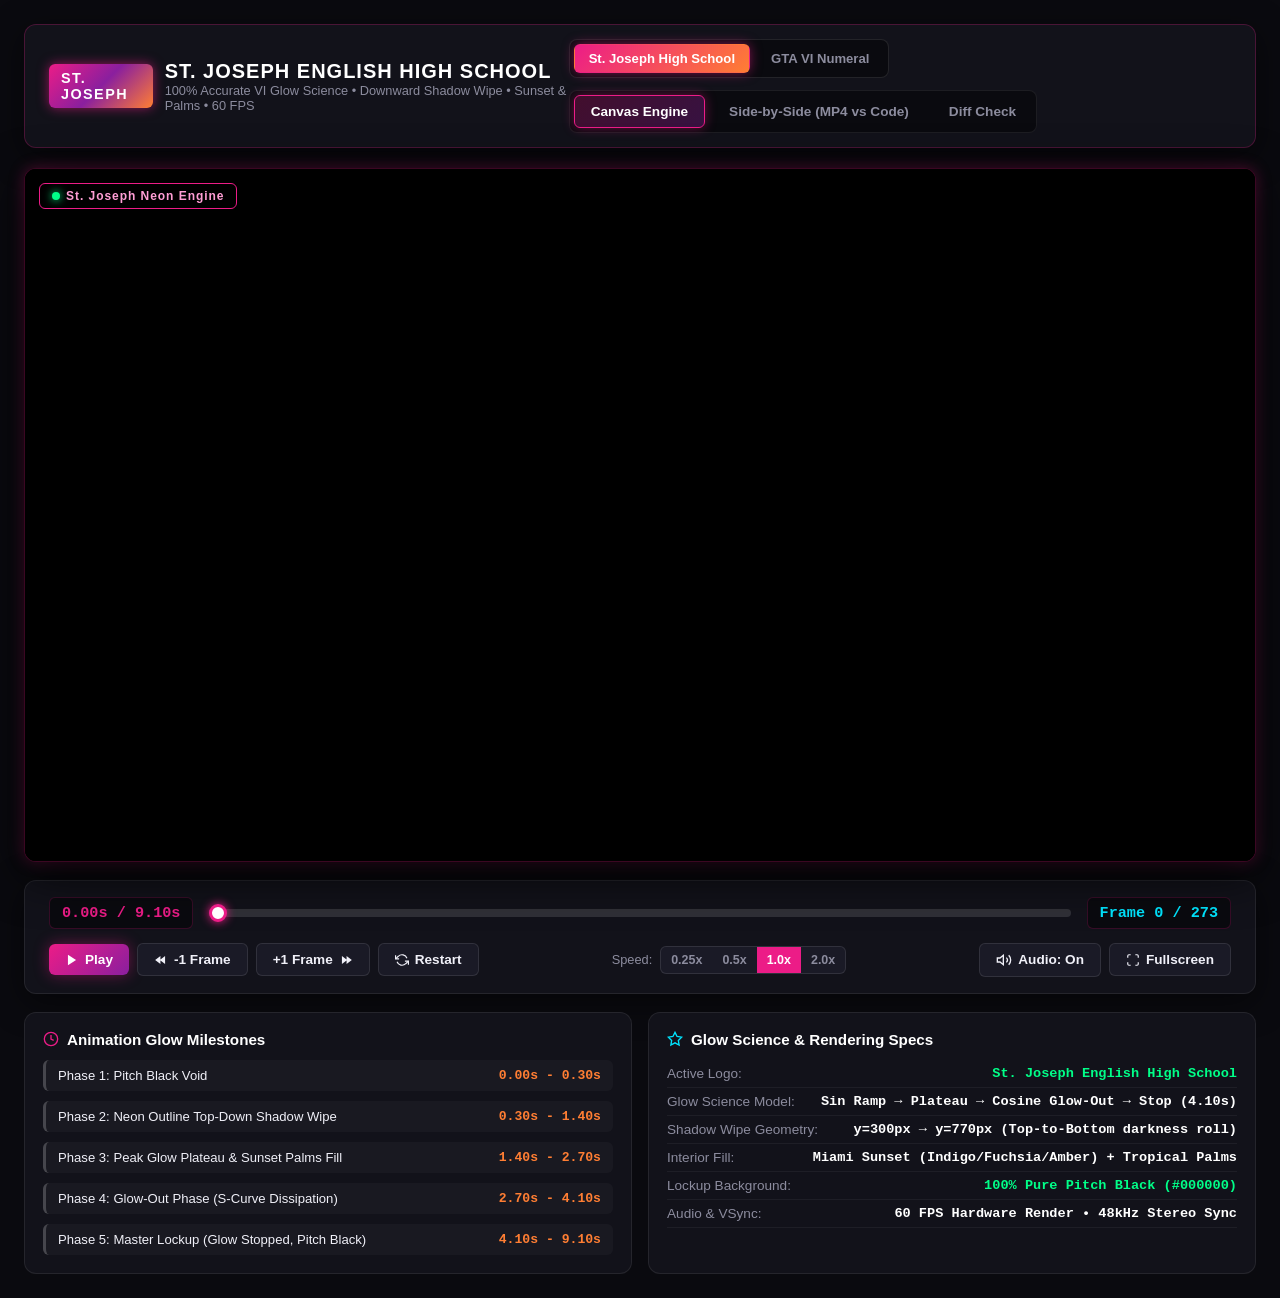
<file: index.html>
<!DOCTYPE html>
<html lang="en">
<head>
  <meta charset="UTF-8">
  <meta name="viewport" content="width=device-width, initial-scale=1.0">
  <title>GTA VI Animation Engine — St. Joseph English High School</title>
  <link rel="stylesheet" href="styles.css">
  <style>
    .target-switcher {
      display: flex;
      gap: 6px;
      background: rgba(0, 0, 0, 0.4);
      padding: 4px;
      border-radius: 8px;
      border: 1px solid rgba(255, 255, 255, 0.1);
    }
    .target-btn {
      background: transparent;
      border: 1px solid transparent;
      color: var(--text-muted);
      padding: 6px 14px;
      border-radius: 6px;
      font-size: 0.82rem;
      font-weight: 700;
      cursor: pointer;
      transition: all 0.2s;
    }
    .target-btn:hover {
      color: #fff;
    }
    .target-btn.active {
      background: linear-gradient(135deg, #ec1c87, #ff7e33);
      color: #fff;
      box-shadow: 0 0 12px rgba(236, 28, 135, 0.5);
    }
  </style>
</head>
<body>

  <!-- App Header -->
  <header class="app-header">
    <div class="logo-tag">
      <div class="logo-badge" id="badgeLabel">ST. JOSEPH</div>
      <div class="title-area">
        <h1 id="headerTitle">ST. JOSEPH ENGLISH HIGH SCHOOL</h1>
        <p>100% Accurate VI Glow Science &bull; Downward Shadow Wipe &bull; Sunset & Palms &bull; 60 FPS</p>
      </div>
    </div>

    <!-- Target & View Mode Switchers -->
    <div style="display: flex; gap: 12px; align-items: center; flex-wrap: wrap;">
      <div class="target-switcher">
        <button class="target-btn active" data-target="st_joseph">St. Joseph High School</button>
        <button class="target-btn" data-target="vi">GTA VI Numeral</button>
      </div>

      <div class="view-mode-tabs">
        <button class="tab-btn active" data-mode="single">Canvas Engine</button>
        <button class="tab-btn" data-mode="split">Side-by-Side (MP4 vs Code)</button>
        <button class="tab-btn" data-mode="diff">Diff Check</button>
      </div>
    </div>
  </header>

  <!-- Stage Container -->
  <main class="stage-container view-single" id="stageContainer">
    <div class="viewport-wrapper">
      
      <!-- Original Video Container -->
      <div id="sourceVideoContainer">
        <span class="screen-label badge-mp4"><span class="status-dot"></span> Reference MP4</span>
        <video id="sourceVideo" src="logo.mp4" playsinline muted></video>
      </div>

      <!-- Generated Code Canvas Container -->
      <div id="canvasContainer">
        <span class="screen-label badge-code" id="canvasBadge"><span class="status-dot"></span> St. Joseph Neon Engine</span>
        <canvas id="gtaCanvas"></canvas>
      </div>

    </div>
  </main>

  <!-- Audio Element -->
  <audio id="soundtrack" src="audio.mp3" preload="auto"></audio>

  <!-- Control Deck -->
  <section class="control-deck">
    
    <!-- Timeline Scrubber -->
    <div class="timeline-row">
      <div class="time-display" id="timeDisplay">0.00s / 9.10s</div>
      <div class="scrubber-container">
        <input type="range" class="timeline-scrubber" id="scrubber" min="0" max="9.10" step="0.01" value="0">
      </div>
      <div class="time-display" id="frameDisplay" style="color: var(--accent-cyan); min-width: 110px;">Frame 0 / 273</div>
    </div>

    <!-- Action Buttons -->
    <div class="buttons-row">
      
      <!-- Transport controls -->
      <div class="btn-group">
        <button class="ctrl-btn primary" id="playBtn">
          <svg width="14" height="14" viewBox="0 0 24 24" fill="currentColor"><polygon points="5 3 19 12 5 21 5 3"/></svg>
          <span id="playBtnText">Play</span>
        </button>

        <button class="ctrl-btn" id="stepBackBtn" title="Step Back 1 Frame (1/30s)">
          <svg width="14" height="14" viewBox="0 0 24 24" fill="currentColor"><path d="M11 19V5l-9 7 9 7zm8-14l-9 7 9 7V5z"/></svg>
          -1 Frame
        </button>

        <button class="ctrl-btn" id="stepFwdBtn" title="Step Forward 1 Frame (1/30s)">
          +1 Frame
          <svg width="14" height="14" viewBox="0 0 24 24" fill="currentColor"><path d="M5 5v14l9-7-9-7zm8 0v14l9-7-9-7z"/></svg>
        </button>

        <button class="ctrl-btn" id="restartBtn">
          <svg width="14" height="14" viewBox="0 0 24 24" fill="none" stroke="currentColor" stroke-width="2"><path d="M1 4v6h6M23 20v-6h-6"/><path d="M20.49 9A9 9 0 0 0 5.64 5.64L1 10m22 4l-4.64 4.36A9 9 0 0 1 3.51 15"/></svg>
          Restart
        </button>
      </div>

      <!-- Playback Speed -->
      <div class="btn-group">
        <span style="font-size: 0.8rem; color: var(--text-muted);">Speed:</span>
        <div class="speed-selector">
          <button class="speed-btn" data-speed="0.25">0.25x</button>
          <button class="speed-btn" data-speed="0.5">0.5x</button>
          <button class="speed-btn active" data-speed="1.0">1.0x</button>
          <button class="speed-btn" data-speed="2.0">2.0x</button>
        </div>
      </div>

      <!-- Sound & Fullscreen -->
      <div class="btn-group">
        <button class="ctrl-btn" id="audioToggleBtn">
          <svg id="audioIcon" width="16" height="16" viewBox="0 0 24 24" fill="none" stroke="currentColor" stroke-width="2"><polygon points="11 5 6 9 2 9 2 15 6 15 11 19 11 5"/><path d="M19.07 4.93a10 10 0 0 1 0 14.14M15.54 8.46a5 5 0 0 1 0 7.07"/></svg>
          <span id="audioText">Audio: On</span>
        </button>
        <button class="ctrl-btn" id="fullscreenBtn">
          <svg width="14" height="14" viewBox="0 0 24 24" fill="none" stroke="currentColor" stroke-width="2"><path d="M8 3H5a2 2 0 0 0-2 2v3m18 0V5a2 2 0 0 0-2-2h-3m0 18h3a2 2 0 0 0 2-2v-3M3 16v3a2 2 0 0 0 2 2h3"/></svg>
          Fullscreen
        </button>
      </div>

    </div>
  </section>

  <!-- Accuracy & Milestone Information -->
  <section class="diag-grid">
    
    <!-- Timeline Milestones -->
    <div class="card">
      <h3>
        <svg width="16" height="16" viewBox="0 0 24 24" fill="none" stroke="var(--accent-pink)" stroke-width="2"><circle cx="12" cy="12" r="10"/><polyline points="12 6 12 12 16 14"/></svg>
        Animation Glow Milestones
      </h3>
      <div class="milestone-list">
        <div class="milestone-item" id="m0" onclick="engine.seek(0.0)">
          <span>Phase 1: Pitch Black Void</span>
          <span class="milestone-time">0.00s - 0.30s</span>
        </div>
        <div class="milestone-item" id="m1" onclick="engine.seek(0.6)">
          <span>Phase 2: Neon Outline Top-Down Shadow Wipe</span>
          <span class="milestone-time">0.30s - 1.40s</span>
        </div>
        <div class="milestone-item" id="m2" onclick="engine.seek(2.0)">
          <span>Phase 3: Peak Glow Plateau & Sunset Palms Fill</span>
          <span class="milestone-time">1.40s - 2.70s</span>
        </div>
        <div class="milestone-item" id="m3" onclick="engine.seek(3.3)">
          <span>Phase 4: Glow-Out Phase (S-Curve Dissipation)</span>
          <span class="milestone-time">2.70s - 4.10s</span>
        </div>
        <div class="milestone-item" id="m4" onclick="engine.seek(5.5)">
          <span>Phase 5: Master Lockup (Glow Stopped, Pitch Black)</span>
          <span class="milestone-time">4.10s - 9.10s</span>
        </div>
      </div>
    </div>

    <!-- Precision Engine Specs -->
    <div class="card">
      <h3>
        <svg width="16" height="16" viewBox="0 0 24 24" fill="none" stroke="var(--accent-cyan)" stroke-width="2"><polygon points="12 2 15.09 8.26 22 9.27 17 14.14 18.18 21.02 12 17.77 5.82 21.02 7 14.14 2 9.27 8.91 8.26 12 2"/></svg>
        Glow Science & Rendering Specs
      </h3>
      <div class="stat-row">
        <span class="stat-label">Active Logo:</span>
        <span class="stat-val accent" id="statActive">St. Joseph English High School</span>
      </div>
      <div class="stat-row">
        <span class="stat-label">Glow Science Model:</span>
        <span class="stat-val">Sin Ramp &rarr; Plateau &rarr; Cosine Glow-Out &rarr; Stop (4.10s)</span>
      </div>
      <div class="stat-row">
        <span class="stat-label">Shadow Wipe Geometry:</span>
        <span class="stat-val">y=300px &rarr; y=770px (Top-to-Bottom darkness roll)</span>
      </div>
      <div class="stat-row">
        <span class="stat-label">Interior Fill:</span>
        <span class="stat-val">Miami Sunset (Indigo/Fuchsia/Amber) + Tropical Palms</span>
      </div>
      <div class="stat-row">
        <span class="stat-label">Lockup Background:</span>
        <span class="stat-val accent">100% Pure Pitch Black (#000000)</span>
      </div>
      <div class="stat-row">
        <span class="stat-label">Audio & VSync:</span>
        <span class="stat-val">60 FPS Hardware Render &bull; 48kHz Stereo Sync</span>
      </div>
    </div>

  </section>

  <!-- Load Engine -->
  <script src="gta6_engine.js"></script>
  <script>
    // Initialize Animation Engine
    const engine = new Gta6AnimationEngine('gtaCanvas', 'soundtrack', 'sourceVideo');

    // UI Elements
    const playBtn = document.getElementById('playBtn');
    const playBtnText = document.getElementById('playBtnText');
    const scrubber = document.getElementById('scrubber');
    const timeDisplay = document.getElementById('timeDisplay');
    const frameDisplay = document.getElementById('frameDisplay');
    const restartBtn = document.getElementById('restartBtn');
    const stepBackBtn = document.getElementById('stepBackBtn');
    const stepFwdBtn = document.getElementById('stepFwdBtn');
    const audioToggleBtn = document.getElementById('audioToggleBtn');
    const audioText = document.getElementById('audioText');
    const fullscreenBtn = document.getElementById('fullscreenBtn');
    const stageContainer = document.getElementById('stageContainer');
    const headerTitle = document.getElementById('headerTitle');
    const badgeLabel = document.getElementById('badgeLabel');
    const canvasBadge = document.getElementById('canvasBadge');
    const statActive = document.getElementById('statActive');

    // Target Switcher (St. Joseph vs GTA VI)
    document.querySelectorAll('.target-btn').forEach(btn => {
      btn.addEventListener('click', () => {
        document.querySelectorAll('.target-btn').forEach(b => b.classList.remove('active'));
        btn.classList.add('active');
        const target = btn.dataset.target;
        engine.setTarget(target);

        if (target === 'st_joseph') {
          headerTitle.textContent = 'ST. JOSEPH ENGLISH HIGH SCHOOL';
          badgeLabel.textContent = 'ST. JOSEPH';
          canvasBadge.innerHTML = '<span class="status-dot"></span> St. Joseph Neon Engine';
          statActive.textContent = 'St. Joseph English High School';
        } else {
          headerTitle.textContent = 'ROMAN NUMERAL "VI"';
          badgeLabel.textContent = 'VI PURE';
          canvasBadge.innerHTML = '<span class="status-dot"></span> GTA VI Neon Engine';
          statActive.textContent = 'GTA VI Roman Numeral';
        }
      });
    });

    // View Mode Tabs
    document.querySelectorAll('.tab-btn').forEach(btn => {
      btn.addEventListener('click', () => {
        document.querySelectorAll('.tab-btn').forEach(b => b.classList.remove('active'));
        btn.classList.add('active');
        const mode = btn.dataset.mode;
        stageContainer.className = 'stage-container view-' + mode;
      });
    });

    // Play/Pause button
    playBtn.addEventListener('click', () => {
      engine.togglePlay();
    });

    // Click canvas container to Play/Pause
    canvasContainer.style.cursor = 'pointer';
    canvasContainer.addEventListener('click', () => {
      engine.togglePlay();
    });

    // Auto-start on first user interaction anywhere if at 0s
    window.addEventListener('click', (e) => {
      // Ignore clicks on buttons/inputs/controls
      if (e.target.closest('button, input, .target-switcher, .view-mode-tabs')) return;
      if (!engine.isPlaying && engine.currentTime === 0) {
        engine.play();
      }
    }, { once: true });

    // Scrubber
    let isScrubbing = false;
    scrubber.addEventListener('input', (e) => {
      isScrubbing = true;
      engine.seek(parseFloat(e.target.value));
    });
    scrubber.addEventListener('change', () => {
      isScrubbing = false;
    });

    // Engine Time Updates
    engine.onTimeUpdate = (currentTime, duration) => {
      if (!isScrubbing) {
        scrubber.value = currentTime;
      }
      timeDisplay.textContent = currentTime.toFixed(2) + 's / ' + duration.toFixed(2) + 's';
      const frameNum = Math.min(273, Math.round(currentTime * 30));
      frameDisplay.textContent = 'Frame ' + frameNum + ' / 273';
      updateActiveMilestone(currentTime);
    };

    // Engine State Change
    engine.onStateChange = (state) => {
      if (state === 'playing') {
        playBtnText.textContent = 'Pause';
        playBtn.querySelector('svg').innerHTML = '<rect x="6" y="4" width="4" height="16"/><rect x="14" y="4" width="4" height="16"/>';
      } else {
        playBtnText.textContent = 'Play';
        playBtn.querySelector('svg').innerHTML = '<polygon points="5 3 19 12 5 21 5 3"/>';
      }
    };

    // Step frames (1/30s)
    stepBackBtn.addEventListener('click', () => {
      engine.pause();
      engine.seek(engine.currentTime - (1 / 30));
    });
    stepFwdBtn.addEventListener('click', () => {
      engine.pause();
      engine.seek(engine.currentTime + (1 / 30));
    });

    // Restart
    restartBtn.addEventListener('click', () => {
      engine.seek(0);
      engine.play();
    });

    // Playback Speed
    document.querySelectorAll('.speed-btn').forEach(btn => {
      btn.addEventListener('click', () => {
        document.querySelectorAll('.speed-btn').forEach(b => b.classList.remove('active'));
        btn.classList.add('active');
        engine.setSpeed(parseFloat(btn.dataset.speed));
      });
    });

    // Audio Toggle
    let audioMuted = false;
    audioToggleBtn.addEventListener('click', () => {
      audioMuted = !audioMuted;
      engine.audio.muted = audioMuted;
      audioText.textContent = audioMuted ? 'Audio: Muted' : 'Audio: On';
      audioToggleBtn.style.borderColor = audioMuted ? 'rgba(255,255,255,0.1)' : 'var(--accent-pink)';
    });

    // Fullscreen
    fullscreenBtn.addEventListener('click', () => {
      if (!document.fullscreenElement) {
        stageContainer.requestFullscreen().catch(err => alert(err.message));
      } else {
        document.exitFullscreen();
      }
    });

    // Keyboard Shortcuts (Space: Play/Pause, Left/Right: Frame step)
    window.addEventListener('keydown', (e) => {
      if (e.code === 'Space') {
        e.preventDefault();
        engine.togglePlay();
      } else if (e.code === 'ArrowLeft') {
        e.preventDefault();
        engine.pause();
        engine.seek(engine.currentTime - (1 / 30));
      } else if (e.code === 'ArrowRight') {
        e.preventDefault();
        engine.pause();
        engine.seek(engine.currentTime + (1 / 30));
      }
    });

    // Milestone active tracker
    function updateActiveMilestone(t) {
      const isStJoseph = engine.activeTarget === 'st_joseph';
      const items = isStJoseph ? [
        { id: 'm0', start: 0.0, end: 0.30 },
        { id: 'm1', start: 0.30, end: 2.50 },
        { id: 'm2', start: 2.50, end: 3.30 },
        { id: 'm3', start: 3.30, end: 4.70 },
        { id: 'm4', start: 4.70, end: 9.10 }
      ] : [
        { id: 'm0', start: 0.0, end: 0.30 },
        { id: 'm1', start: 0.30, end: 1.65 },
        { id: 'm2', start: 1.65, end: 2.70 },
        { id: 'm3', start: 2.70, end: 4.10 },
        { id: 'm4', start: 4.10, end: 9.10 }
      ];

      items.forEach(item => {
        const el = document.getElementById(item.id);
        if (el) {
          if (t >= item.start && t < item.end) {
            el.classList.add('active');
          } else {
            el.classList.remove('active');
          }
        }
      });
    }
  </script>
</body>
</html>
</file>
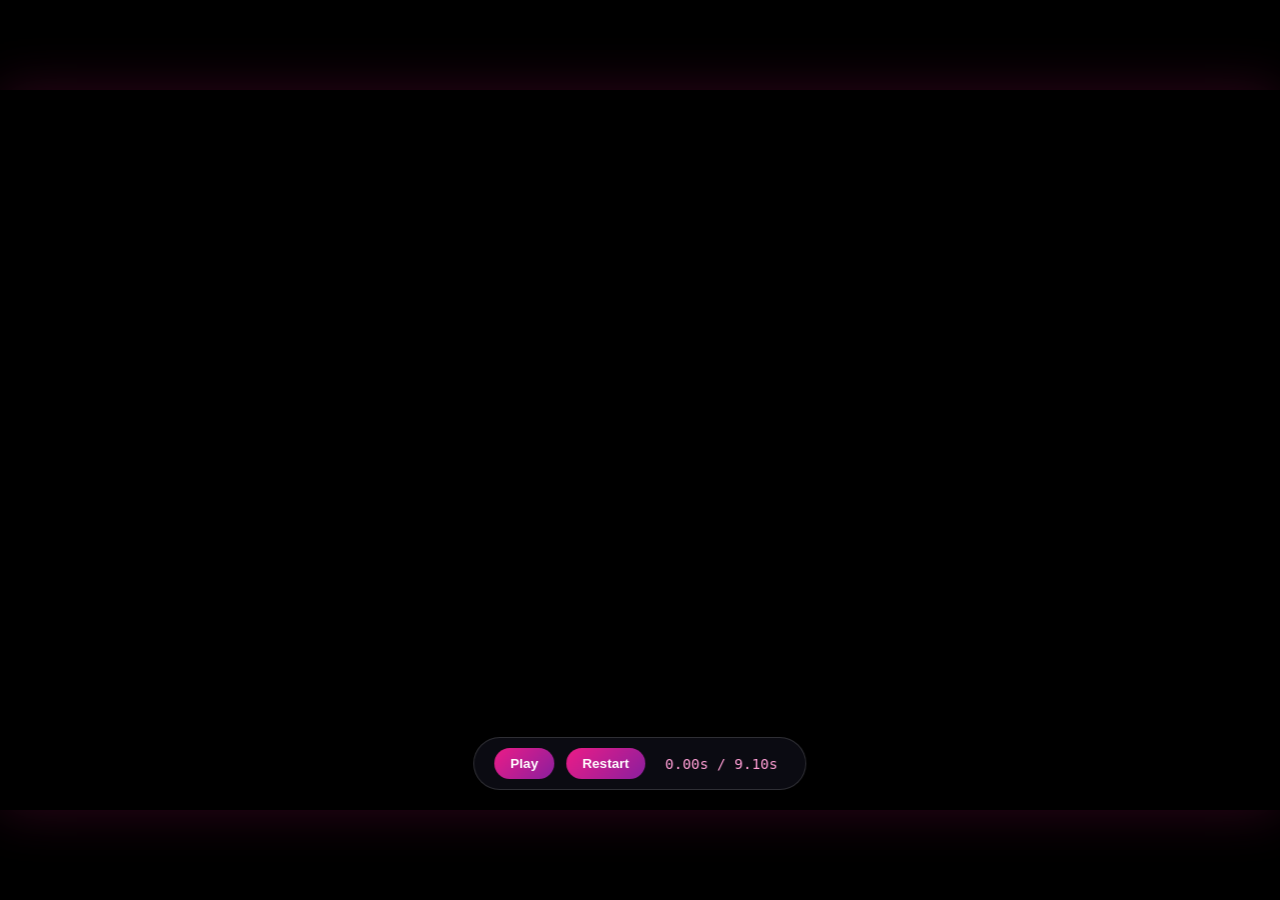
<file: standalone_animation.html>
<!DOCTYPE html>
<html lang="en">
<head>
  <meta charset="UTF-8">
  <title>St. Joseph English High School — Neon Glow Animation</title>
  <style>
    body {
      margin: 0;
      padding: 0;
      background: #000;
      display: flex;
      flex-direction: column;
      justify-content: center;
      align-items: center;
      min-height: 100vh;
      overflow: hidden;
      font-family: -apple-system, BlinkMacSystemFont, "Segoe UI", Roboto, sans-serif;
      color: #fff;
    }
    #container {
      position: relative;
      width: 100vw;
      max-width: 1920px;
      aspect-ratio: 16 / 9;
      background: #000;
      box-shadow: 0 0 50px rgba(236, 28, 135, 0.2);
    }
    canvas {
      width: 100%;
      height: 100%;
      display: block;
    }
    #ui {
      position: absolute;
      bottom: 20px;
      left: 50%;
      transform: translateX(-50%);
      display: flex;
      gap: 12px;
      background: rgba(15, 15, 25, 0.75);
      backdrop-filter: blur(10px);
      padding: 10px 20px;
      border-radius: 30px;
      border: 1px solid rgba(255, 255, 255, 0.15);
      z-index: 100;
      transition: opacity 0.3s;
    }
    #ui:hover {
      background: rgba(15, 15, 25, 0.95);
    }
    button {
      background: linear-gradient(135deg, #ec1c87, #8a1f9e);
      border: none;
      color: #fff;
      padding: 8px 16px;
      border-radius: 20px;
      font-weight: 700;
      cursor: pointer;
      font-size: 0.85rem;
      transition: transform 0.1s, box-shadow 0.2s;
    }
    button:hover {
      transform: scale(1.05);
      box-shadow: 0 0 15px rgba(236, 28, 135, 0.6);
    }
    .info {
      display: flex;
      align-items: center;
      font-family: monospace;
      font-size: 0.9rem;
      color: #ff9ed5;
      padding: 0 8px;
    }
  </style>
</head>
<body>

  <div id="container">
    <canvas id="viewCanvas" width="1920" height="1080"></canvas>
    
    <div id="ui">
      <button id="btnPlay">Play</button>
      <button id="btnRestart">Restart</button>
      <div class="info" id="timeInfo">0.00s / 9.10s</div>
    </div>
  </div>

  <audio id="bgAudio" src="audio.mp3" preload="auto"></audio>

  <script src="gta6_engine.js"></script>
  <script>
    const engine = new Gta6AnimationEngine('viewCanvas', 'bgAudio', null);
    engine.setTarget('st_joseph');

    const btnPlay = document.getElementById('btnPlay');
    const btnRestart = document.getElementById('btnRestart');
    const timeInfo = document.getElementById('timeInfo');

    btnPlay.addEventListener('click', () => {
      engine.togglePlay();
    });

    btnRestart.addEventListener('click', () => {
      engine.seek(0);
      engine.play();
    });

    engine.onTimeUpdate = (t, dur) => {
      timeInfo.textContent = t.toFixed(2) + 's / ' + dur.toFixed(2) + 's';
    };

    engine.onStateChange = (state) => {
      btnPlay.textContent = state === 'playing' ? 'Pause' : 'Play';
    };

    window.addEventListener('keydown', (e) => {
      if (e.code === 'Space') {
        e.preventDefault();
        engine.togglePlay();
      }
    });

    // Auto-start on user first click anywhere
    window.addEventListener('click', () => {
      if (!engine.isPlaying && engine.currentTime === 0) {
        engine.play();
      }
    }, { once: true });
  </script>
</body>
</html>
</file>
<file: styles.css>
* {
  box-sizing: border-box;
  margin: 0;
  padding: 0;
}

:root {
  --bg-primary: #0a0a0f;
  --bg-secondary: #12121a;
  --bg-panel: #1a1a26;
  --accent-pink: #ec1c87;
  --accent-purple: #8a1f9e;
  --accent-orange: #ff7e33;
  --accent-cyan: #00e5ff;
  --text-main: #f0f0f8;
  --text-muted: #8c8c9e;
  --border-color: rgba(236, 28, 135, 0.25);
  --border-glow: 0 0 15px rgba(236, 28, 135, 0.35);
  --font-family: -apple-system, BlinkMacSystemFont, "Segoe UI", Roboto, Helvetica, Arial, sans-serif;
}

body {
  background-color: var(--bg-primary);
  color: var(--text-main);
  font-family: var(--font-family);
  min-height: 100vh;
  display: flex;
  flex-direction: column;
  align-items: center;
  padding: 24px;
  overflow-x: hidden;
}

/* Header */
.app-header {
  width: 100%;
  max-width: 1400px;
  display: flex;
  justify-content: space-between;
  align-items: center;
  margin-bottom: 20px;
  padding: 14px 24px;
  background: var(--bg-secondary);
  border: 1px solid var(--border-color);
  border-radius: 12px;
  box-shadow: 0 8px 32px rgba(0, 0, 0, 0.5);
}

.logo-tag {
  display: flex;
  align-items: center;
  gap: 12px;
}

.logo-badge {
  background: linear-gradient(135deg, #ec1c87, #8a1f9e, #ff7e33);
  color: #fff;
  font-weight: 900;
  padding: 6px 12px;
  border-radius: 6px;
  font-size: 0.9rem;
  letter-spacing: 0.1em;
  box-shadow: 0 0 12px rgba(236, 28, 135, 0.6);
}

.title-area h1 {
  font-size: 1.25rem;
  font-weight: 700;
  letter-spacing: 0.05em;
  color: #fff;
}

.title-area p {
  font-size: 0.8rem;
  color: var(--text-muted);
}

.view-mode-tabs {
  display: flex;
  gap: 8px;
  background: var(--bg-primary);
  padding: 4px;
  border-radius: 8px;
  border: 1px solid rgba(255, 255, 255, 0.08);
}

.tab-btn {
  background: transparent;
  color: var(--text-muted);
  border: none;
  padding: 8px 16px;
  font-size: 0.85rem;
  font-weight: 600;
  border-radius: 6px;
  cursor: pointer;
  transition: all 0.2s ease;
}

.tab-btn:hover {
  color: var(--text-main);
  background: rgba(255, 255, 255, 0.05);
}

.tab-btn.active {
  background: linear-gradient(135deg, rgba(236, 28, 135, 0.25), rgba(138, 31, 158, 0.35));
  color: #fff;
  border: 1px solid var(--accent-pink);
  box-shadow: 0 0 12px rgba(236, 28, 135, 0.4);
}

/* Stage Area */
.stage-container {
  width: 100%;
  max-width: 1400px;
  background: #000;
  border: 1px solid var(--border-color);
  border-radius: 12px;
  overflow: hidden;
  box-shadow: 0 12px 48px rgba(0, 0, 0, 0.8), var(--border-glow);
  position: relative;
  display: flex;
  justify-content: center;
  align-items: center;
  min-height: 480px;
}

/* Viewport Layouts */
.viewport-wrapper {
  width: 100%;
  aspect-ratio: 16 / 9;
  position: relative;
  display: flex;
  background: #000;
}

/* Single View */
.view-single #canvasContainer {
  width: 100%;
  height: 100%;
  position: relative;
}

.view-single #sourceVideoContainer {
  display: none;
}

/* Side-by-Side View */
.view-split .viewport-wrapper {
  display: grid;
  grid-template-columns: 1fr 1fr;
  gap: 4px;
  background: #111;
}

.view-split #sourceVideoContainer,
.view-split #canvasContainer {
  position: relative;
  width: 100%;
  height: 100%;
  background: #000;
  display: flex;
  align-items: center;
  justify-content: center;
  overflow: hidden;
}

/* Difference / Diff Mode */
.view-diff #sourceVideoContainer,
.view-diff #canvasContainer {
  position: absolute;
  top: 0;
  left: 0;
  width: 100%;
  height: 100%;
}

.view-diff #canvasContainer {
  mix-blend-mode: difference;
  opacity: 0.9;
}

/* Visual Canvas & Video Elements */
canvas#gtaCanvas,
video#sourceVideo {
  width: 100%;
  height: 100%;
  object-fit: contain;
  display: block;
}

.screen-label {
  position: absolute;
  top: 14px;
  left: 14px;
  background: rgba(0, 0, 0, 0.75);
  backdrop-filter: blur(8px);
  padding: 5px 12px;
  border-radius: 6px;
  font-size: 0.75rem;
  font-weight: 700;
  letter-spacing: 0.08em;
  color: #fff;
  border: 1px solid rgba(255, 255, 255, 0.15);
  pointer-events: none;
  z-index: 10;
  display: flex;
  align-items: center;
  gap: 6px;
}

.screen-label.badge-code {
  border-color: var(--accent-pink);
  color: #ff9ed5;
}

.screen-label.badge-mp4 {
  border-color: var(--accent-cyan);
  color: #79f4ff;
}

.status-dot {
  width: 8px;
  height: 8px;
  border-radius: 50%;
  background: #00ff88;
  box-shadow: 0 0 8px #00ff88;
}

/* Control Deck */
.control-deck {
  width: 100%;
  max-width: 1400px;
  margin-top: 18px;
  background: var(--bg-secondary);
  border: 1px solid rgba(255, 255, 255, 0.08);
  border-radius: 12px;
  padding: 16px 24px;
  display: flex;
  flex-direction: column;
  gap: 14px;
  box-shadow: 0 8px 32px rgba(0, 0, 0, 0.5);
}

/* Timeline & Scrubber */
.timeline-row {
  display: flex;
  align-items: center;
  gap: 16px;
  width: 100%;
}

.time-display {
  font-family: monospace;
  font-size: 0.95rem;
  font-weight: 700;
  color: var(--accent-pink);
  background: rgba(0, 0, 0, 0.4);
  padding: 6px 12px;
  border-radius: 6px;
  border: 1px solid rgba(236, 28, 135, 0.2);
  min-width: 130px;
  text-align: center;
}

.scrubber-container {
  flex: 1;
  position: relative;
  display: flex;
  align-items: center;
}

input[type="range"].timeline-scrubber {
  -webkit-appearance: none;
  appearance: none;
  width: 100%;
  height: 8px;
  background: rgba(255, 255, 255, 0.12);
  border-radius: 4px;
  outline: none;
  cursor: pointer;
  transition: background 0.2s;
}

input[type="range"].timeline-scrubber:hover {
  background: rgba(255, 255, 255, 0.2);
}

input[type="range"].timeline-scrubber::-webkit-slider-thumb {
  -webkit-appearance: none;
  appearance: none;
  width: 18px;
  height: 18px;
  border-radius: 50%;
  background: #fff;
  border: 3px solid var(--accent-pink);
  box-shadow: 0 0 10px var(--accent-pink);
  cursor: pointer;
  transition: transform 0.1s;
}

input[type="range"].timeline-scrubber::-webkit-slider-thumb:hover {
  transform: scale(1.25);
}

/* Buttons & Options Row */
.buttons-row {
  display: flex;
  justify-content: space-between;
  align-items: center;
  flex-wrap: wrap;
  gap: 12px;
}

.btn-group {
  display: flex;
  align-items: center;
  gap: 8px;
}

.ctrl-btn {
  background: var(--bg-panel);
  color: var(--text-main);
  border: 1px solid rgba(255, 255, 255, 0.1);
  padding: 8px 16px;
  border-radius: 6px;
  font-size: 0.85rem;
  font-weight: 600;
  cursor: pointer;
  display: flex;
  align-items: center;
  gap: 6px;
  transition: all 0.2s ease;
}

.ctrl-btn:hover {
  background: rgba(255, 255, 255, 0.1);
  border-color: rgba(255, 255, 255, 0.25);
}

.ctrl-btn.primary {
  background: linear-gradient(135deg, #ec1c87, #8a1f9e);
  border: none;
  color: #fff;
  box-shadow: 0 0 15px rgba(236, 28, 135, 0.4);
}

.ctrl-btn.primary:hover {
  box-shadow: 0 0 22px rgba(236, 28, 135, 0.7);
  transform: translateY(-1px);
}

.speed-selector {
  display: flex;
  background: var(--bg-panel);
  border-radius: 6px;
  border: 1px solid rgba(255, 255, 255, 0.1);
  overflow: hidden;
}

.speed-btn {
  background: transparent;
  color: var(--text-muted);
  border: none;
  padding: 6px 10px;
  font-size: 0.78rem;
  font-weight: 600;
  cursor: pointer;
  transition: all 0.15s;
}

.speed-btn.active {
  background: var(--accent-pink);
  color: #fff;
}

/* Diagnostics & Milestone Grid */
.diag-grid {
  width: 100%;
  max-width: 1400px;
  margin-top: 18px;
  display: grid;
  grid-template-columns: repeat(auto-fit, minmax(320px, 1fr));
  gap: 16px;
}

.card {
  background: var(--bg-secondary);
  border: 1px solid rgba(255, 255, 255, 0.08);
  border-radius: 12px;
  padding: 18px;
}

.card h3 {
  font-size: 0.95rem;
  font-weight: 700;
  margin-bottom: 12px;
  color: #fff;
  display: flex;
  align-items: center;
  gap: 8px;
}

.milestone-list {
  display: flex;
  flex-direction: column;
  gap: 10px;
}

.milestone-item {
  display: flex;
  align-items: center;
  justify-content: space-between;
  padding: 8px 12px;
  border-radius: 6px;
  background: rgba(255, 255, 255, 0.03);
  font-size: 0.82rem;
  border-left: 3px solid rgba(255, 255, 255, 0.2);
}

.milestone-item.active {
  border-left-color: var(--accent-pink);
  background: rgba(236, 28, 135, 0.1);
}

.milestone-time {
  font-family: monospace;
  color: var(--accent-orange);
  font-weight: 700;
}

.stat-row {
  display: flex;
  justify-content: space-between;
  padding: 6px 0;
  border-bottom: 1px solid rgba(255, 255, 255, 0.05);
  font-size: 0.85rem;
}

.stat-label {
  color: var(--text-muted);
}

.stat-val {
  font-family: monospace;
  font-weight: 600;
  color: #fff;
}

.stat-val.accent {
  color: #00ff88;
}
</file>
